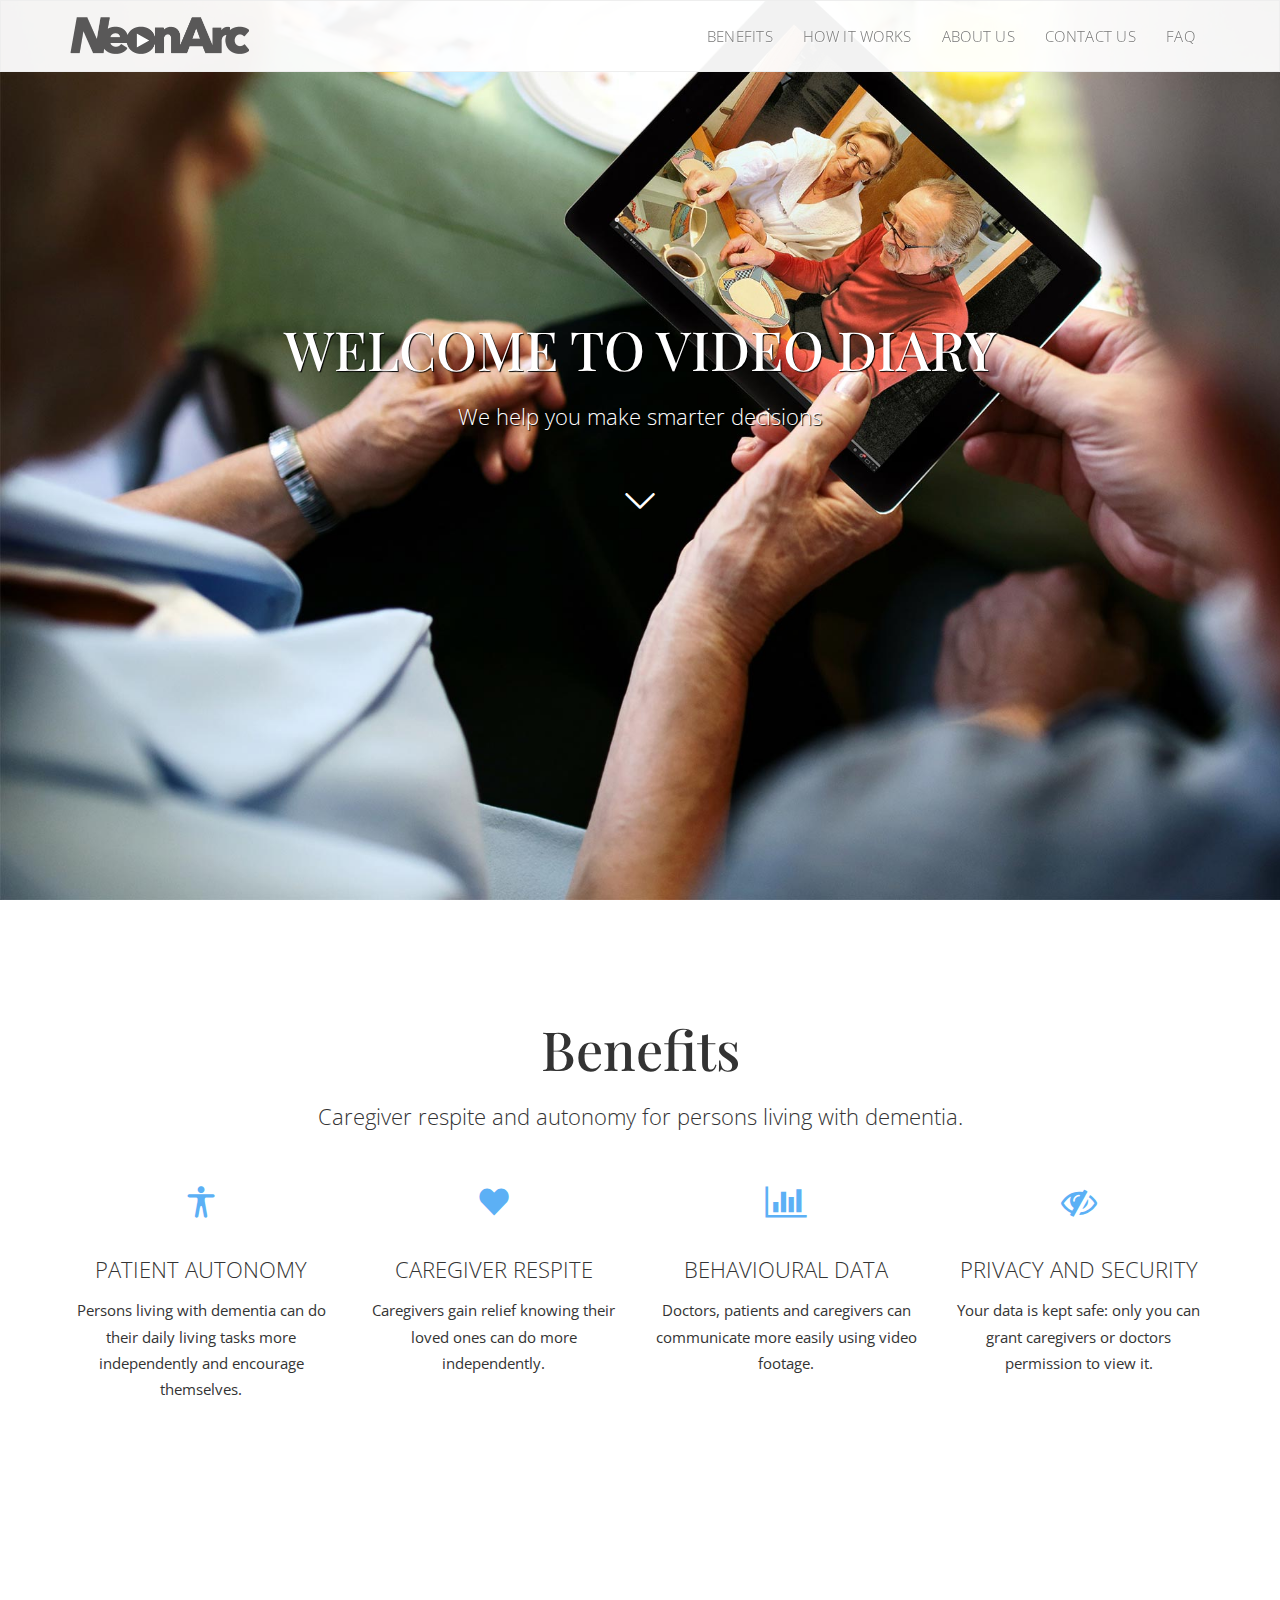
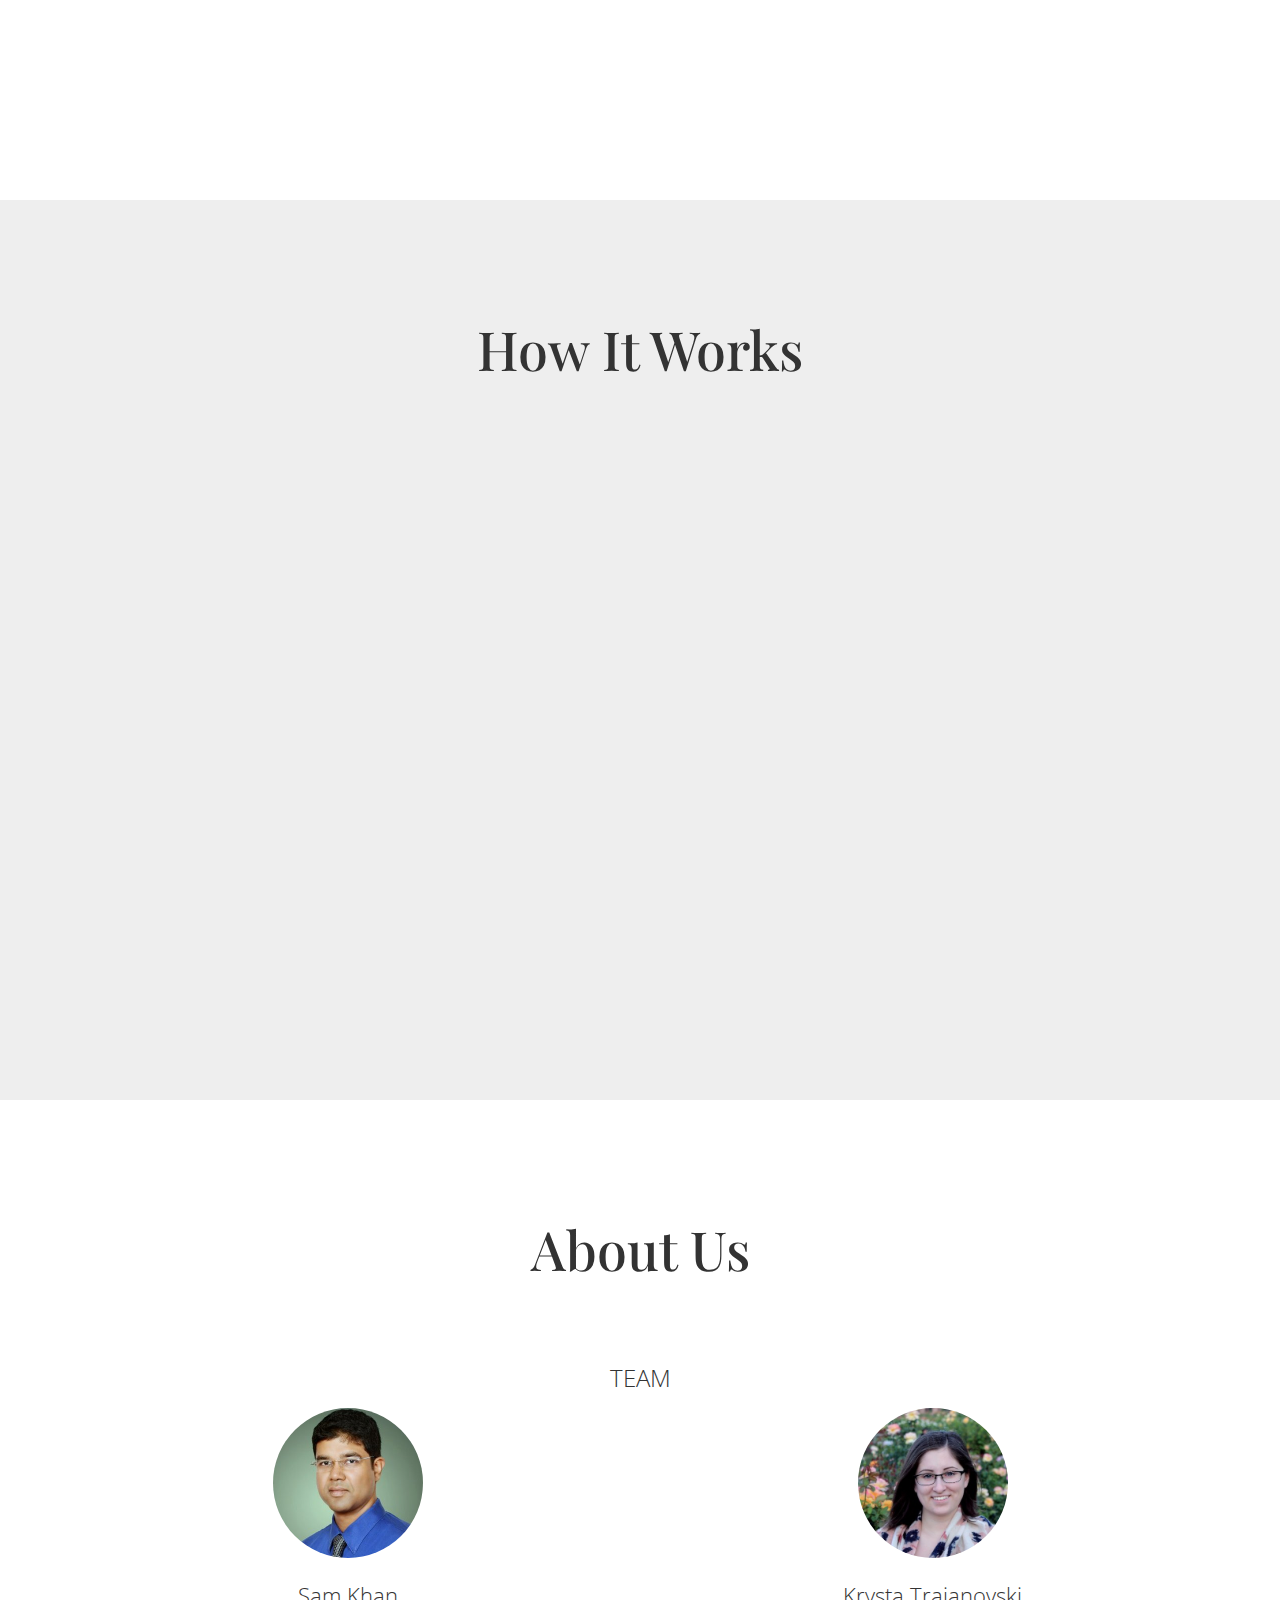
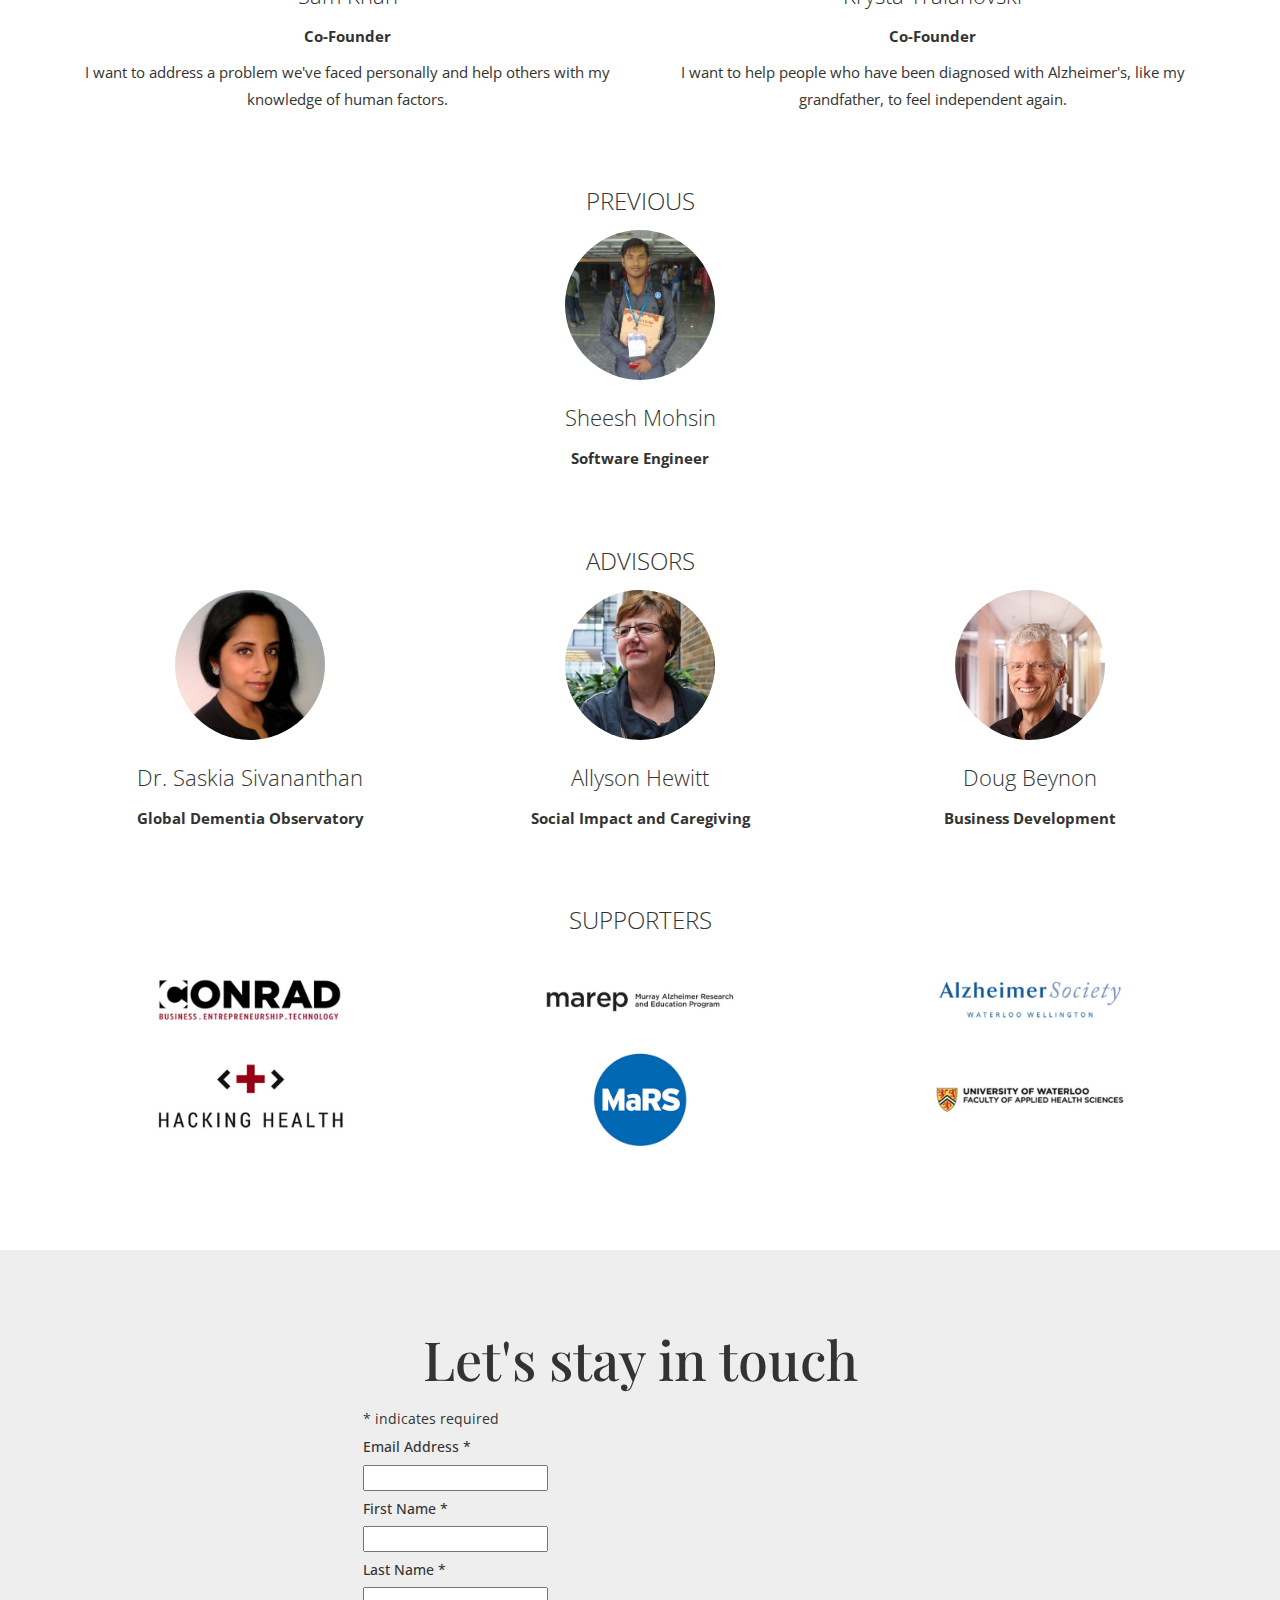
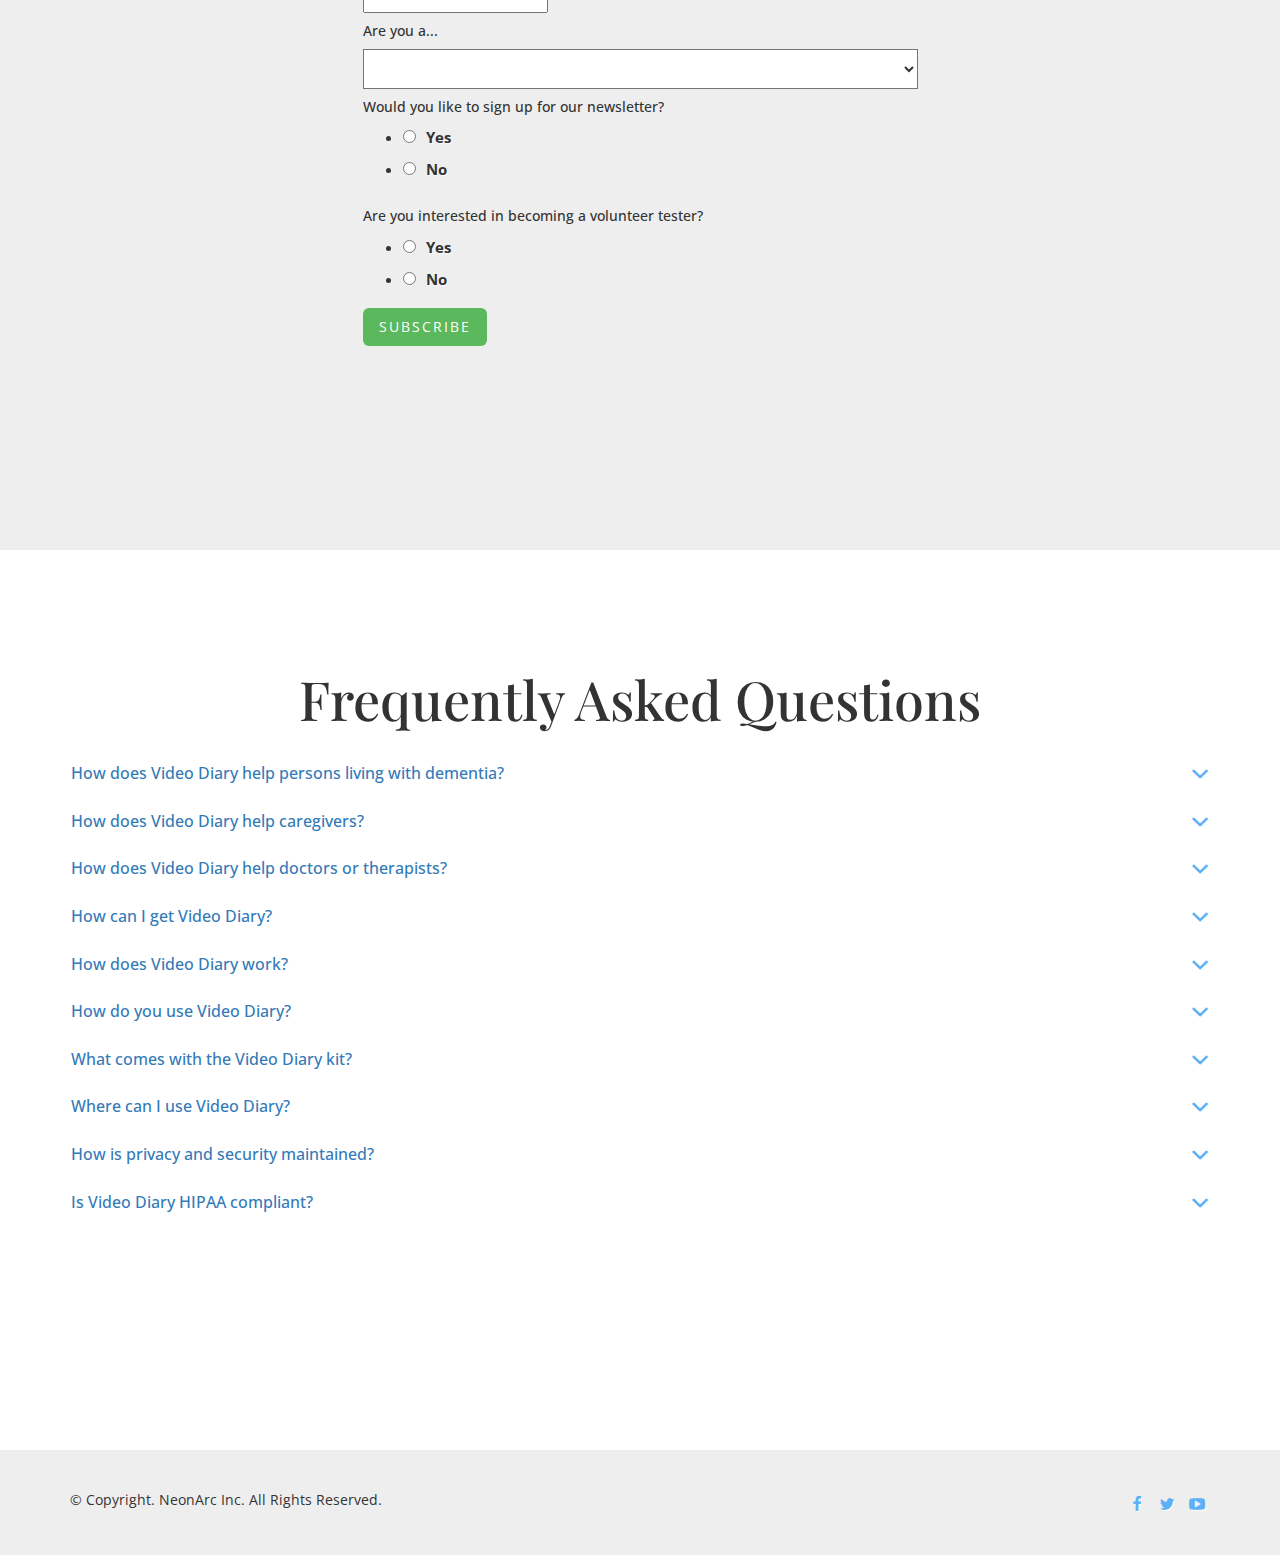
<file: index.html>
<!DOCTYPE html>
<html lang="en">
<head>
    <meta charset="utf-8">
    <meta http-equiv="X-UA-Compatible" content="IE=edge">
    <meta name="viewport" content="width=device-width, initial-scale=1">
    <meta name="description" content="NeonArc - Video Diary provides caregiver respite and autonomy for persons living with dementia using video footage.">
    <meta name="author" content="">
    <title>NeonArc - Video Diary</title>    
    <link href="css/bootstrap.min.css" rel="stylesheet">
    <link href="https://cdn-images.mailchimp.com/embedcode/classic-10_7.css" rel="stylesheet" type="text/css">
    <link href="css/styles.css" rel="stylesheet">
    <!-- HTML5 Shim and Respond.js IE8 support of HTML5 elements and media queries -->
    <!-- WARNING: Respond.js doesn't work if you view the page via file:// -->
    <!--[if lt IE 9]>
        <script src="https://oss.maxcdn.com/libs/html5shiv/3.7.0/html5shiv.js"></script>
        <script src="https://oss.maxcdn.com/libs/respond.js/1.4.2/respond.min.js"></script>
    <![endif]-->
    <!-- <link href="https://fonts.googleapis.com/css?family=Playfair+Display:400,700" rel="stylesheet"> -->
    <link href="https://fonts.googleapis.com/css?family=Playfair+Display:500|Open+Sans:300,400" rel="stylesheet">
    <!-- <link href="https://fonts.googleapis.com/css?family=Open+Sans" rel="stylesheet"> -->
    <link href="css/neonarc-font.css" rel="stylesheet">
</head>

<body id="page-top" data-spy="scroll" data-target=".navbar-fixed-top">
    <nav class="navbar navbar-default navbar-fixed-top" role="navigation">
        <div class="container">
            <div class="navbar-header page-scroll">
                <button type="button" class="navbar-toggle" data-toggle="collapse" data-target=".navbar-ex1-collapse">
                    <span class="sr-only">Toggle navigation</span>
                    <span class="icon-bar"></span>
                    <span class="icon-bar"></span>
                    <span class="icon-bar"></span>
                </button>
                <a class="page-scroll" href="#page-top">
                <img src="images/logo.png" class="img-responsive logo">
                </a>
            </div>
            <div id="nav-main" class="collapse navbar-collapse navbar-ex1-collapse">
                <ul class="nav navbar-nav pull-right">
                    <li class="hidden"><a class="page-scroll" href="#page-top"></a></li>
                    <li><a class="page-scroll" href="#benefits">Benefits</a></li>
                    <li><a class="page-scroll" href="#howitworks">How It Works</a></li>
                    <li><a class="page-scroll" href="#about">About Us</a></li>
                    <li><a class="page-scroll" href="#contact">Contact Us</a></li>
                    <li><a class="page-scroll" href="#faq">FAQ</a></li>
                    
                </ul>
            </div>
        </div>
    </nav>

    <section id="intro" class="intro-section">
        <div class="container">
            <div class="row">
                <div class="col-lg-12">
                    <h1>WELCOME TO VIDEO DIARY</h1>
                    <h2>We help you make smarter decisions</h2>
                    <p>&nbsp;</p>
                    <a href="#benefits" class="page-scroll"><div class="awesome bounce icon icon-arrow"></div></a>
                </div>
            </div>
        </div>
    </section>

    <section id="benefits" class="benefits-section">
        <div class="container">
            <div class="row">
                <div class="col-lg-12">
                    <h1>Benefits</h1>
                    <h2>Caregiver respite and autonomy for persons living with dementia.</h2>
                    <p>&nbsp;</p>
                    <div class="row">
                        <div class="col-sm-3">
                            <span class="icon icon-body"></span>
                            <h2>PATIENT AUTONOMY</h2>
                            <p>Persons living with dementia can do their daily living tasks more independently and encourage themselves.</p>
                        </div>
                        <div class="col-sm-3">
                            <span class="icon icon-heart"></span>
                            <h2>CAREGIVER RESPITE</h2>
                            <p>Caregivers gain relief knowing their loved ones can do more independently.</p>
                        </div>
                        <div class="col-sm-3">
                            <span class="icon icon-bar-chart"></span>
                            <h2>BEHAVIOURAL DATA</h2>
                            <p>Doctors, patients and caregivers can communicate more easily using video footage.</p>
                        </div>
                        <div class="col-sm-3">
                            <span class="icon icon-eye-slash"></span>
                            <h2>PRIVACY AND SECURITY</h2>
                            <p>Your data is kept safe: only you can grant caregivers or doctors permission to view it.</p>
                        </div>
                    </div>
                </div>
            </div>
        </div>
    </section>

    <section id="howitworks" class="howitworks">
        <div class="container">
            <div class="row">
                <div class="col-lg-12">
                    <h1>How It Works</h1>
                        <div class="row">
                            <div class="col-lg-12">
                               <div class="video">
                                    <iframe width="711" height="400" src="https://www.youtube.com/embed/hxN80VfOiDc?rel=0&amp;showinfo=0" frameborder="0" allowfullscreen></iframe>
                               </div>
                            </div>
                        </div>
                </div>
            </div>
        </div>
    </section>

    <section id="about" class="about-section">
        <div class="container">
            <div class="row">
                <div class="col-lg-12">
                    <h1>About Us</h1>
                    <div class="row">
                        <div class="col-sm-12">
                            <h3>Team</h3>
                        </div>
                    </div>
                    <div class="row">
                        <div class="col-sm-6">
                            <a href="https://ca.linkedin.com/in/samkhan13" target="_blank"><img class="photo-personal" src="images/team/sam.jpg" alt="Sam Khan, Co-Founder"></a>
                            <h2>Sam Khan</h2>
                            <p><strong>Co-Founder</strong></p>
                            <p>I want to address a problem we've faced personally and help others with my knowledge of human factors.</p>
                        </div>               
                        <div class="col-sm-6">
                            <a href="https://www.linkedin.com/in/krystatraianovski" target="_blank"><img class="photo-personal" src="images/team/krysta.jpg" alt="Krysta Traianovski, Co-Founder"></a>
                            <h2>Krysta Traianovski</h2>
                            <p><strong>Co-Founder</strong></p>
                            <p>I want to help people who have been diagnosed with Alzheimer's, like my grandfather, to feel independent again.</p>
                        </div> 
                    </div>

                    <div class="row">
                        <div class="col-sm-12">
                            <h3>Previous</h3>
                        </div>
                    </div>
                    <div class="row">
                        <div class="col-sm-12">
                            <a href="https://in.linkedin.com/in/sheeshmohsin" target="_blank"><img class="photo-personal" src="images/team/sheesh.jpg" alt="Sheesh Mohsin, Software Engineer"></a>
                            <h2>Sheesh Mohsin</h2>
                            <p><strong>Software Engineer</strong></p>
                        </div>            
                    </div>

                    <div class="row">
                        <div class="col-sm-12">
                            <h3>Advisors</h3>
                        </div>
                    </div>
                    <div class="row">
                        <div class="col-sm-4">
                            <a href="https://ca.linkedin.com/in/dr-saskia-sivananthan-011a492" target="_blank"><img class="photo-personal" src="images/team/saskia.jpg" alt="Dr. Saskia Sivananthan, Member of WHO Global Dementia Observatory"></a>
                            <h2>Dr. Saskia Sivananthan</h2>
                            <p><strong>Global Dementia Observatory</strong></p>
                        </div>            
                        <div class="col-sm-4">
                            <a href="https://ca.linkedin.com/in/allyson-hewitt-492a767" target="_blank"><img class="photo-personal" src="images/team/allyson.jpg" alt="Allyson Hewitt, Social Impact and Caregiving Advisor"></a>
                            <h2>Allyson Hewitt</h2>
                            <p><strong>Social Impact and Caregiving</strong></p>
                        </div>
                        <div class="col-sm-4">
                            <a href="https://ca.linkedin.com/in/doug-beynon-13738b" target="_blank"><img class="photo-personal" src="images/team/doug.jpg" alt="Doug Beynon, Business Development Advisor"></a>
                            <h2>Doug Beynon</h2>
                            <p><strong>Business Development</strong></p>
                        </div>
                    </div>

                    <div class="row">
                        <div class="col-sm-12">
                            <h3>Supporters</h3>
                        </div>
                    </div>
                    <div class="row">
                        <div class="col-sm-4">
                            <a href="https://uwaterloo.ca/conrad-business-entrepreneurship-technology/" target="_blank"><img class="img-responsive" src="images/conrad.jpg" width="200" alt="Conrad Centre for Business, Entrepreneurship and Technology"></a>
                        </div>
                        <div class="col-sm-4">
                            <a href="https://uwaterloo.ca/murray-alzheimer-research-and-education-program/" target="_blank"><img class="img-responsive" src="images/marep.jpg" width="200" alt="MAREP (Murray Alzheimer Research and Education Program"></a>
                        </div>        
                        <div class="col-sm-4">
                            <a href="http://www.alzheimer.ca/ww/" target="_blank"><img class="img-responsive" src="images/alzheimers-society.jpg" width="200" alt="Alzheimer's Society of Waterloo-Wellington"></a>
                        </div>
                        <div class="col-sm-4">
                            <a href="http://hackinghealth.ca/" target="_blank"><img class="img-responsive" src="images/hackinghalth.jpg" width="200" alt="Hacking Health"></a>
                        </div>
                        <div class="col-sm-4">
                            <a href="http://marsdd.com" target="_blank"><img class="img-responsive" src="images/MaRS.jpg" width="200" alt="MaRS"></a>
                        </div>
                        <div class="col-sm-4">
                            <a href="https://uwaterloo.ca/applied-health-sciences/" target="_blank"><img class="img-responsive" src="images/ahs.jpg" width="200" alt="University of Waterloo Faculty of Applied Health Sciences"></a>
                        </div>
                    </div>
                </div>
            </div>
        </div>
    </section>

    <section id="contact" class="contact-section">
        <div class="container">
            <div class="row">
                <div class="col-lg-12">
                    <h1>Let's stay in touch</h1>
                    <div class="row">
                        <div class="col-sm-3"></div>
                        <div class="col-sm-6">
                            <! -- Form starts here -->

                            <div id="mc_embed_signup">
                                <form action="https://neonarc.us13.list-manage.com/subscribe/post?u=f0f7e70066e4dce8c3be66f38&amp;id=652a281568" method="post" id="mc-embedded-subscribe-form" name="mc-embedded-subscribe-form" class="validate" target="_blank" novalidate>
                                    <div id="mc_embed_signup_scroll">

                                        <div class="indicates-required"><span class="asterisk">*</span> indicates required</div>

                                        <div class="mc-field-group">
                                            <h5 for="mce-EMAIL">Email Address  <span class="asterisk">*</span>
                                                </h5>
                                            <input width="40" type="email" value="" name="EMAIL" class="required email" id="mce-EMAIL">

                                        </div>

                                        <div class="mc-field-group">
                                            <h5 for="mce-FNAME">First Name  <span class="asterisk">*</span>
                                                </h5>
                                            <input type="text" value="" name="FNAME" class="required" id="mce-FNAME">
                                        </div>

                                        <div class="mc-field-group">
                                            <h5 for="mce-LNAME">Last Name  <span class="asterisk">*</span>
                                                </h5>
                                            <input type="text" value="" name="LNAME" class="required" id="mce-LNAME">

                                        </div>

                                        <div class="mc-field-group">
                                            <h5 for="mce-group[3717]">Are you a... </h5>
                                            <select name="group[3717]" class="REQ_CSS" id="mce-group[3717]">
                                                <option value=""></option>
                                                <option value="4">Person living with dementia</option>
                                                <option value="8">Know a loved one with dementia</option>
                                                <option value="16">Caregiver</option>
                                                <option value="32">Healthcare Professional</option>
                                                <option value="64">Researcher</option>
                                                <option value="128">Other</option>

                                            </select>
                                        </div>

                                        <div class="mc-field-group input-group">
                                            <h5>Would you like to sign up for our newsletter? </h5>
                                            <ul>
                                                <li><input type="radio" value="256" name="group[3725]" id="mce-group[3725]-3725-0"><label for="mce-group[3725]-3725-0">Yes</label></li>
                                                <li><input type="radio" value="512" name="group[3725]" id="mce-group[3725]-3725-1"><label for="mce-group[3725]-3725-1">No</label></li>
                                            </ul>
                                        </div>

                                        <div class="mc-field-group input-group">
                                            <h5>Are you interested in becoming a volunteer tester? </h5>
                                            <ul>
                                                <li><input type="radio" value="1" name="group[3713]" id="mce-group[3713]-3713-0"><label for="mce-group[3713]-3713-0">Yes</label></li>
                                                <li><input type="radio" value="2" name="group[3713]" id="mce-group[3713]-3713-1"><label for="mce-group[3713]-3713-1">No</label></li>
                                            </ul>
                                        </div>

                                        <div id="mce-responses" class="clear">
                                            <div class="response" id="mce-error-response" style="display:none"></div>
                                            <div class="response" id="mce-success-response" style="display:none"></div>
                                        </div>    <!-- real people should not fill this in and expect good things - do not remove this or risk form bot signups-->
                                        <div style="position: absolute; left: -5000px;" aria-hidden="true">
                                            <input type="text" name="b_f0f7e70066e4dce8c3be66f38_652a281568" tabindex="-1" value="">
                                        </div>
                                        <div class="button-holder">
                                            <input type="submit" value="Subscribe" name="subscribe" id="mc-embedded-subscribe" class="btn btn-lg btn-success">
                                        </div>
                                    </div>
                                </form>
                            </div>
                        <! -- Form Ends here -->
                        </div>
                        <div class="col-sm-3"></div>
                    </div>
                </div>
            </div>
        </div>
    </section>

    <section id="faq" class="faq-section">
        <div class="container">
            <div class="row">
                <div class="col-sm-12">
                    <h1>Frequently Asked Questions</h1>
                    <div class="panel-group" id="accordion">
                        <div class="panel panel-default">
                            <div class="panel-heading">
                                <a class="accordion-toggle" data-toggle="collapse" data-parent="#accordion" href="#collapse1">
                                    <h4 class="panel-title">How does Video Diary help persons living with dementia?
                                        <i class="indicator icon icon-arrow-down pull-right"></i>
                                    </h4>
                                </a>
                            </div>
                            <div id="collapse1" class="panel-collapse collapse">
                                <div class="panel-body">
                                    Persons living with dementia have the opportunity to recognize themselves in their video and see themselves performing their daily routines in their own home, as shown in their Video Diary. This is a convenient and dignified way to achieve self-confidence and autonomy.
                                </div>
                            </div>
                            <div class="panel-heading">
                                <a class="accordion-toggle" data-toggle="collapse" data-parent="#accordion" href="#collapse2">
                                    <h4 class="panel-title">How does Video Diary help caregivers?
                                        <i class="indicator icon icon-arrow-down pull-right"></i>
                                    </h4>
                                </a>
                            </div>
                            <div id="collapse2" class="panel-collapse collapse">
                                <div class="panel-body">
                                    Caregivers can save time and effort by providing remote assistance securely and privately, using Video Diary as a two-way communication and monitoring device. Video Diary can also act as a “first stop” for persons living with dementia before they ask a caregiver for assistance.
                                </div>
                            </div>
                            <div class="panel-heading">
                                <a class="accordion-toggle" data-toggle="collapse" data-parent="#accordion" href="#collapse3">
                                    <h4 class="panel-title">How does Video Diary help doctors or therapists?
                                        <i class="indicator icon icon-arrow-down pull-right"></i>
                                    </h4>
                                </a>
                            </div>
                            <div id="collapse3" class="panel-collapse collapse">
                                <div class="panel-body">
                                    Doctor’s and therapists often need detailed information about a patient’s daily routine, recent performance and environmental triggers. Video Diary provides the most objective and contextually-rich data a clinician could ask for - all without burdening the caregiver to record and interpret patient behaviour. 
                                    <br /><br />
                                    This line of communication between healthcare providers, patients, and caregivers is secure and meets industry and government privacy regulations.
                                </div>
                            </div>
                            <div class="panel-heading">
                                <a class="accordion-toggle" data-toggle="collapse" data-parent="#accordion" href="#collapse4">
                                    <h4 class="panel-title">How can I get Video Diary?
                                        <i class="indicator icon icon-arrow-down pull-right"></i>
                                    </h4>
                                </a>
                            </div>
                            <div id="collapse4" class="panel-collapse collapse">
                                <div class="panel-body">
                                    Video Diary is not currently for sale. We are currently seeking volunteers to help us undergo a pilot study in Fall 2016.
                                </div>
                            </div>
                            <div class="panel-heading">
                                <a class="accordion-toggle" data-toggle="collapse" data-parent="#accordion" href="#collapse5">
                                    <h4 class="panel-title">How does Video Diary work?
                                        <i class="indicator icon icon-arrow-down pull-right"></i>
                                    </h4>
                                </a>
                            </div>
                            <div id="collapse5" class="panel-collapse collapse">
                                <div class="panel-body">
                                    Video Diary is based on the concept of using video feedback as a tool to help people enhance their performance in work or play - like athletes whose coaches show them videos of the game or a pilot who watches a video of themselves operating a plane. 
                                    <br /><br />
                                    Video feedback has been shown to help people drastically improve their performance in these fields, and we want to use the same concept to help persons living with dementia regain self-confidence and autonomy for their daily living routines.
                                </div>
                            </div>
                            <div class="panel-heading">
                                <a class="accordion-toggle" data-toggle="collapse" data-parent="#accordion" href="#collapse6">
                                    <h4 class="panel-title">How do you use Video Diary?
                                        <i class="indicator icon icon-arrow-down pull-right"></i>
                                    </h4>
                                </a>
                            </div>
                            <div id="collapse6" class="panel-collapse collapse">
                                <div class="panel-body">
                                    Any off-the-shelf USB camera can be connected to an internet-enabled computer and once the user signs in, the cameras can be managed to record footage.
                                    <br /><br />
                                    We are currently working on advanced algorithms to analyze the video and tell you what type of activity a person is doing and automatically create timelapses for footage of interest.
                                    <br /><br />
                                    Currently, caregivers can manually showcase video snippets to the patient to provide high-fidelity instructions that can enhance behavioural health.
                                </div>
                            </div>
                            <div class="panel-heading">
                                <a class="accordion-toggle" data-toggle="collapse" data-parent="#accordion" href="#collapse7">
                                    <h4 class="panel-title">What comes with the Video Diary kit?
                                        <i class="indicator icon icon-arrow-down pull-right"></i>
                                    </h4>
                                </a>
                            </div>
                            <div id="collapse7" class="panel-collapse collapse">
                                <div class="panel-body">
                                    The lightweight, unobtrusive kit provides four high resolution cameras with enhanced audio quality, along with a miniature computer and two tablets for viewing the footage.
                                </div>
                            </div>
                            <div class="panel-heading">
                                <a class="accordion-toggle" data-toggle="collapse" data-parent="#accordion" href="#collapse8">
                                    <h4 class="panel-title">Where can I use Video Diary?
                                        <i class="indicator icon icon-arrow-down pull-right"></i>
                                    </h4>
                                </a>
                            </div>
                            <div id="collapse8" class="panel-collapse collapse">
                                <div class="panel-body">
                                    The system is suitable for any place where the person living with dementia performs majority of their daily routine. The location must have internet access.
                                </div>
                            </div>
                            <div class="panel-heading">
                                <a class="accordion-toggle" data-toggle="collapse" data-parent="#accordion" href="#collapse9">
                                    <h4 class="panel-title">How is privacy and security maintained?
                                        <i class="indicator icon icon-arrow-down pull-right"></i>
                                    </h4>
                                </a>
                            </div>
                            <div id="collapse9" class="panel-collapse collapse">
                                <div class="panel-body">
                                    Only authorized caregivers and patients can sign into the service to access their personal videos, just like signing into your personal e-mail. The videos cannot be viewed by any other party due to our state-of-the-art end-to-end encryption technology.
                                </div>
                            </div>

                            <div class="panel-heading">
                                <a class="accordion-toggle" data-toggle="collapse" data-parent="#accordion" href="#collapse10">
                                    <h4 class="panel-title">Is Video Diary HIPAA compliant?
                                        <i class="indicator icon icon-arrow-down pull-right"></i>
                                    </h4>
                                </a>
                            </div>
                            <div id="collapse10" class="panel-collapse collapse">
                                <div class="panel-body">
                                    Through our technology partner we can provide an audio-video communication line between healthcare recipients and providers that is compliant with Health Insurance Portability and Accountability Act (HIPAA).
                                </div>
                            </div>
                        </div>
                    </div>
                </div>
            </div>
        </div>
    </section>
    <section class="footer-section">
        <div class="container">
            <div class="row">
                <div class="col-sm-8">
                    &copy; Copyright. NeonArc Inc. All Rights Reserved.
                </div>
                <div class="col-sm-4">
                    <ul class="list-inline text-right"> 
                        <li><a href="https://www.facebook.com/videodiarycare" target="_blank"><span class="icon icon-facebook"></span></a></li>
                        <li><a href="https://twitter.com/video_diary" target="_blank" class="twitter"><span class="icon icon-twitter"></span></a></li>
                        <li><a href="https://www.youtube.com/channel/UCTtghohMXjCD9IfTDPsStFA" target="_blank"><span class="icon icon-youtube-play"></span></a></li>  
                    </ul>  
                </div>
            </div>
        </div>
    </section>

    <script src="js/jquery.js"></script>
    <script src="js/bootstrap.min.js"></script>
    <script src="js/jquery.easing.min.js"></script>
    <script src="js/scrolling-nav.js"></script>
    <script type='text/javascript' src='https://s3.amazonaws.com/downloads.mailchimp.com/js/mc-validate.js'></script>
    <script type='text/javascript'>(function($) {window.fnames = new Array(); window.ftypes = new Array();fnames[0]='EMAIL';ftypes[0]='email';fnames[1]='FNAME';ftypes[1]='text';fnames[2]='LNAME';ftypes[2]='text';}(jQuery));var $mcj = jQuery.noConflict(true);</script>
    <script>
 $(function(){ 
     var navMain = $("#nav-main");
     navMain.on("click", "a", null, function () {
         navMain.collapse('hide');
     });
 });
</script>
<script>
function toggleChevron(e) {
    $(e.target)
        .prev('.panel-heading')
        .find("i.indicator")
        .toggleClass('icon icon-arrow-down icon-arrow-up');
}
$('#accordion').on('hidden.bs.collapse', toggleChevron);
$('#accordion').on('shown.bs.collapse', toggleChevron);
</script>
</body>

</html>
</file>
<file: css/styles.css>
body {
    width: 100%;
    height: 100%;
    font-family: 'Open Sans', sans-serif;
    font-weight: 400;
    color: #333;
}

html {
    width: 100%;
    height: 100%;
}
a, a:link, a:visited, a:active, a:hover {
    text-decoration: none;
}
h1 {
    font-size: 54px;
    font-family: 'Playfair Display', serif;
    font-weight: 500;
    margin-bottom: 20px;
}
h2 {
    font-size: 22px;
    line-height: 1.6em;
    font-weight: 300;
}
h3 {
    font-size: 24px;
    line-height: 1.6em;
    font-weight: 300;
    margin-top: 60px;
    text-transform: uppercase;
}
p {
    font-size: 15px;
    line-height: 1.75em;
    /*font-family: 'Open Sans', sans-serif;*/
}
li {
    font-size: 15px;
    line-height: 1.8em;
    font-weight: 400;
    text-shadow: 1px 1px 1px #fff;
}
.icon {
    vertical-align: text-top;
}
.navbar-fixed-top {
    top: 0;
    border-width: 0 0 0px;
}
.navbar-default {
    background-color: rgba(255, 255, 255, 0.95);
    border: 1px solid #eee;
}
.navbar-default .navbar-nav>li>a {
    color: #777;
    font-weight: 300;
    text-transform: uppercase;
    letter-spacing: 0.02em;
}
.navbar-toggle {
    padding: 9px 6px;
    border-radius: 2px;
}
.logo {
    margin-top: 4px;
    height: 40px;
}
.intro-section {
    height: 100%;
    padding-top: 300px;
    text-align: center;
    background: #fff;
    background-image:url('../images/home_slideshow.jpg');
    background-size: cover;
    min-height: 650px;
}
.intro-section h1 {
    text-shadow: 1px 1px 1px #000;
    color: #fff;
}
.intro-section h2 {
    text-shadow: 1px 1px 1px #000;
    color: #fff;
}
.benefits-section {
    min-height: 100%;
    padding-top: 100px;
    padding-bottom: 100px;
    text-align: center;
    background: #fff;
}
.about-section {
    min-height: 100%;
    padding-top: 100px;
    padding-bottom: 100px;
    text-align: center;
    background: #fff;
}
.photo-personal {
    width: 150px;
    border-radius: 50%;
}
.about-section img {
    text-align: center;
    margin: 0 auto;
}
.faq-section {
    min-height: 100%;
    padding-top: 100px;
    padding-bottom: 100px;
    text-align: justify;
    background: #fff;
}
.faq-section h1 {
    text-align: center;
}
.faq-section .panel-title {
    padding: 10px 0;
}
.faq-section .panel-group .panel {
    border-radius: 0px;
    box-shadow: none;
}
.faq-section .panel-default>.panel-heading {
    background-color: transparent;
    border-color: transparent;
}
.faq-section .panel-default {
    border-color: transparent;
}
.faq-section .panel-heading {
    padding: 5px 0;
}
.howitworks {
    min-height: 100%;
    padding-top: 100px;
    padding-bottom: 100px;
    text-align: justify;
    background: #eee;
    text-align: center;
}
.contact-section h1 {
    text-align: center;
}
.contact-section {
    min-height: 100%;
    padding-top: 60px;
    padding-bottom: 60px;
    text-align: justify;
    background: #eee;
}
.contact-section .btn {
    border: 0px !important;
}
#mc_embed_signup .mc-field-group select {
    width: 100%;
    height: 40px;
    background-color: #fff;
}
#mc_embed_signup .mc-field-group.input-group input {
    margin: 0 10px 0 0;
}
#mc-embedded-subscribe {
    margin: 0px;
}
#mc_embed_signup input {
    text-transform: uppercase;
    font-size: 14px;
    letter-spacing: 0.15em;
}
.footer-section {
    padding: 40px 0px 25px;
    background: #eee;
}
.footer-section .icon {
    font-size: 16px;
}
.icon {
    color: #5CB0F5;
    font-size: 36px;
}
.indicator {
    font-size: 18px !important;
}
/*
 * Animation for bouncing arrow in the homepage
*/
.awesome {
    -webkit-animation-name: bounceIn;
    -webkit-animation-duration: 2s;
    -webkit-animation-iteration-count: infinite;
    -webkit-animation-timing-function: ease-out;
    -webkit-animation-fill-mode: forwards;

    animation-name: bounceIn;
    animation-duration: 2s;
    animation-iteration-count: infinite;
    animation-timing-function: ease-out;
    animation-fill-mode: forwards;
}

@-webkit-keyframes bounce {
    0%, 20%, 50%, 80%, 100% {-webkit-transform: translateY(0);}
    40% {-webkit-transform: translateY(-15px);}
    60% {-webkit-transform: translateY(-8px);}
}

@keyframes bounce {
    0%, 20%, 50%, 80%, 100% {transform: translateY(0);}
    40% {transform: translateY(-15px);}
    60% {transform: translateY(-8px);}
}

.bounce {
    -webkit-animation-name: bounce;
    animation-name: bounce;
    color: #fff;
    text-decoration: none !important;
    font-size: 34px;
}
.bounce a:hover, .bounce a:active, .bounce a:visited, .bounce a:link{
    color: #fff;
    text-decoration: none;
}
@media(max-width:768px) {
    h1 {
        font-size: 40px;
    }
    h2 {
        font-size: 18px;
    }
    .intro-section {
        padding-top: 220px;
    }
    .nav {
        width: 100%;
        text-align: center;
        margin: 0 auto;
    }
    li {
        font-size: 14px;
        line-height: 1.6em;
        font-weight: 400;
        text-shadow: 1px 1px 1px #fff;
    }
    .howitworks {
        min-height: inherit;
        padding-top: 100px;
        padding-bottom: 100px;
    }
    .video {
        position:relative;
        padding-bottom:56.25%;
        padding-top:30px;
        height:0;
        overflow:hidden;
    }
    .video iframe, .video object, .video embed {
        position:absolute;
        top:0;
        left:0;
        width:100%;
        height:100%;
    }
}
@media(min-width:767px) {
    .navbar {
        padding: 10px 0;
        -webkit-transition: background .5s ease-in-out,padding .5s ease-in-out;
        -moz-transition: background .5s ease-in-out,padding .5s ease-in-out;
        transition: background .5s ease-in-out,padding .5s ease-in-out;
    }

    .top-nav-collapse {
        padding: 0;
    }
}
</file>
<file: css/neonarc-font.css>
@charset "UTF-8";

@font-face {
  font-family: "neonarc";
  src:url("../fonts/neonarc.eot");
  src:url("../fonts/neonarc.eot?#iefix") format("embedded-opentype"),
    url("../fonts/neonarc.woff") format("woff"),
    url("../fonts/neonarc.ttf") format("truetype"),
    url("../fonts/neonarc.svg#neonarc") format("svg");
  font-weight: normal;
  font-style: normal;

}

[data-icon]:before {
  font-family: "neonarc" !important;
  content: attr(data-icon);
  font-style: normal !important;
  font-weight: normal !important;
  font-variant: normal !important;
  text-transform: none !important;
  speak: none;
  line-height: 1;
  -webkit-font-smoothing: antialiased;
  -moz-osx-font-smoothing: grayscale;
}

[class^="icon-"]:before,
[class*=" icon-"]:before {
  font-family: "neonarc" !important;
  font-style: normal !important;
  font-weight: normal !important;
  font-variant: normal !important;
  text-transform: none !important;
  speak: none;
  line-height: 1;
  -webkit-font-smoothing: antialiased;
  -moz-osx-font-smoothing: grayscale;
}

.icon-facebook:before {
  content: "\62";
}
.icon-twitter:before {
  content: "\63";
}
.icon-linkedin:before {
  content: "\64";
}
.icon-arrow:before {
  content: "\67";
}
.icon-email:before {
  content: "\69";
}
.icon-telephone:before {
  content: "\6a";
}
.icon-location:before {
  content: "\61";
}
.icon-menu:before {
  content: "\68";
}
.icon-youtube-play:before {
  content: "\66";
}
.icon-heart:before {
  content: "\6c";
}
.icon-body:before {
  content: "\6e";
}
.icon-bar-chart:before {
  content: "\72";
}
.icon-eye-slash:before {
  content: "\74";
}
.icon-arrow-down:before {
  content: "\65";
}
.icon-arrow-up:before {
  content: "\6b";
}
</file>
